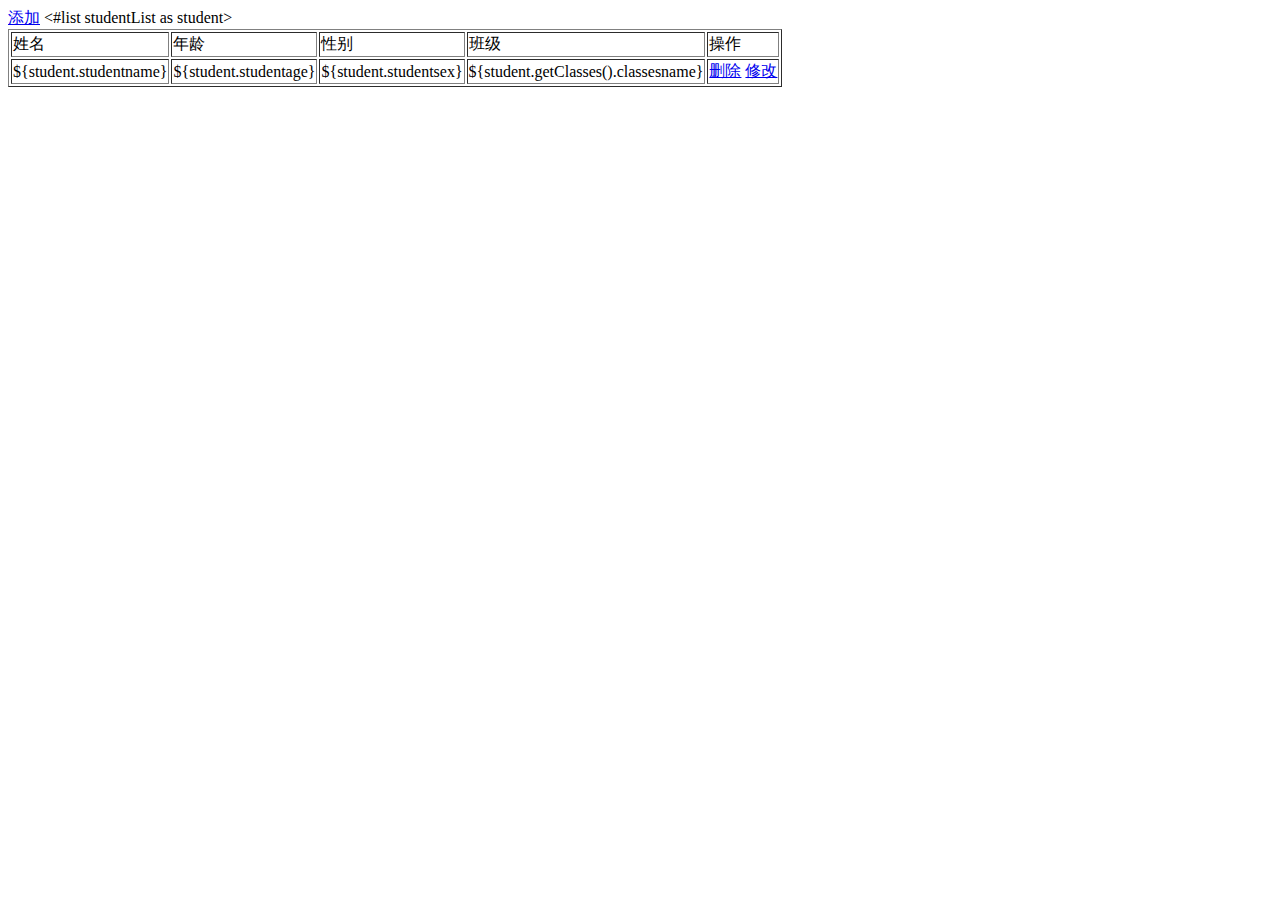
<file: WebRoot/index.html>
<!DOCTYPE HTML PUBLIC "-//W3C//DTD HTML 4.01 Transitional//EN">
<html>
    <head>
        <title>index.html</title>

        <meta http-equiv="keywords" content="keyword1,keyword2,keyword3">
        <meta http-equiv="description" content="this is my page">
        <meta http-equiv="content-type" content="text/html; charset=UTF-8">

        <!--<link rel="stylesheet" type="text/css" href="./styles.css">-->

    </head>

    <body>
        <a href="/student/add">添加</a>
        <table border="1">
            <tr>
                <td>
                    姓名
                </td>
                <td>
                    年龄
                </td>
                <td>
                    性别
                </td>
                <td>
                    班级
                </td>
                <td>
                    操作
                </td>
            </tr>
            <#list studentList as student>
            <tr>
                <td>
                    ${student.studentname}
                </td>
                <td>
                    ${student.studentage}
                </td>
                <td>
                    ${student.studentsex}
                </td>
                <td>
                    ${student.getClasses().classesname}
                </td>
                <td>
                    <a href="/student/delete/${student.studentid}">删除</a>
                    <a href="/student/get/${student.studentid}">修改</a>
                </td>
            </tr>
            </#list>

        </table>
    </body>
</html>
</file>
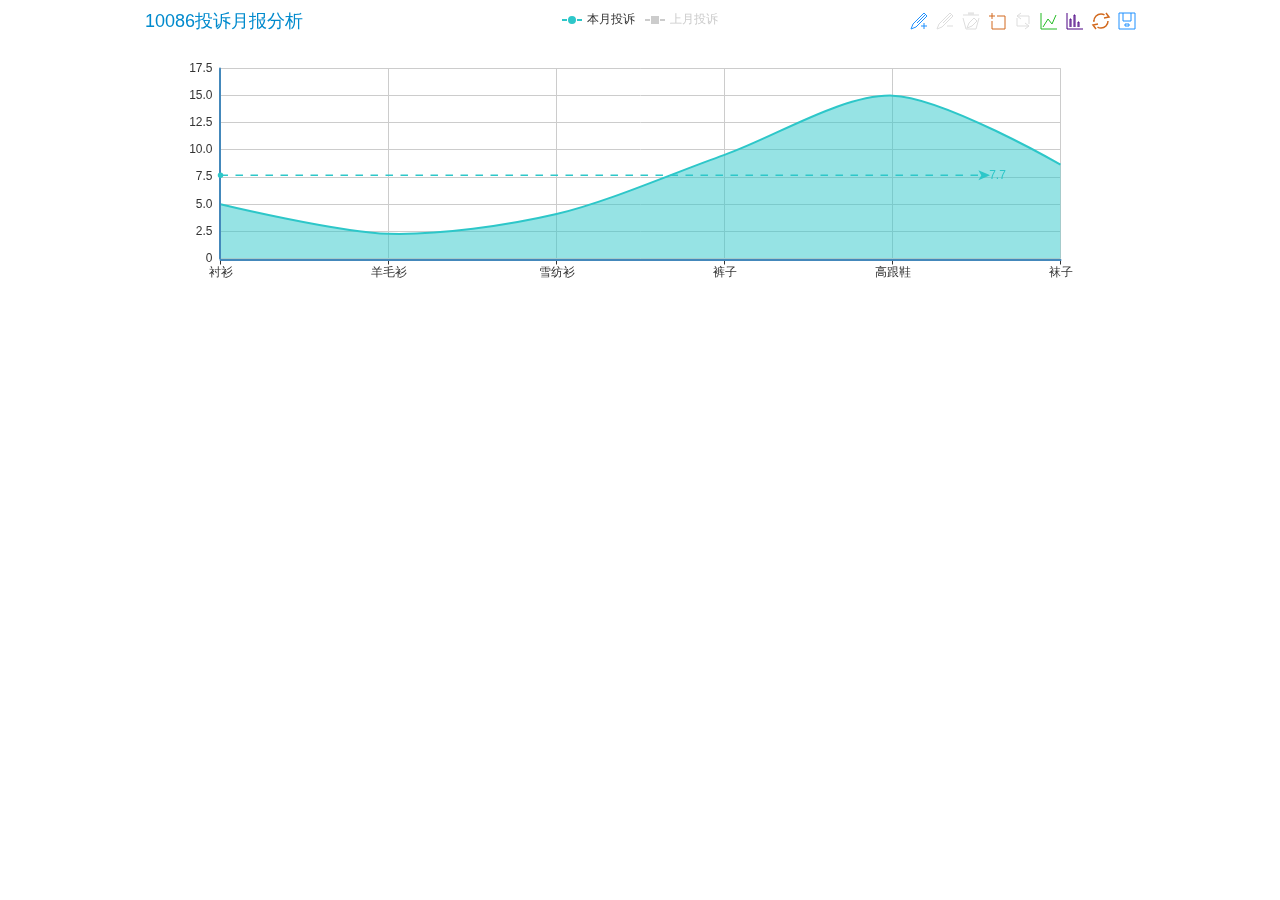
<file: WebRoot/86_analysis.html>
<!DOCTYPE html>
<head>
    <meta charset="utf-8">
    <title>10086投诉分析</title>
</head>
<body>
    <div id="main1" style="height:310px;width:1000px;margin:auto;top:10px;"></div>
    <script src="lib/echarts/echarts.js"></script>
    <script type="text/javascript">
     //图形
 		var shop_name=null;
		var data1=["衬衫","羊毛衫","雪纺衫","裤子","高跟鞋","袜子"];
		var data2=[5, 2, 4, 10, 16, 9];
		var data3=[7, 3, 2, 12, 8, 12];
	  	  
/* 		$.ajax({
				type:'post',
				url:'/dsr_trend/getList',
				data:'where='+liger.toJSON(sData),
				async:false,
				success:function(data){ 
				var list = eval(data);
				shop_name=list[0].SHOP_NAME;
				$.each(list,function(n,value){
				data1.push( list[n].CREATDATE );
				data2.push( list[n].DSR_QUAL );
				data3.push( list[n].DSR_DELI );
				data4.push( list[n].DSR_SERV );
				data5.push( list[n].DSR_LOGI );
							  });
      	        	}
	});  */
		// 路径配置
        require.config({
            paths:{ 
                'echarts' : 'lib/echarts'
            }
        });
   		//使用
		require([ 
					'echarts', 
					'echarts/chart/bar', // 使用柱状图就加载bar模块，按需加载
					'echarts/chart/line' // 使用折线图就加载line模块，按需加载
		], 
		function(ec) {
			// 基于准备好的dom，初始化echarts图表
			var myChart = ec.init(document.getElementById('main1'));
			var option = {
				// 定义默认色板
				color: [
					        '#2ec7c9','#b6a2de','#5ab1ef','#ffb980','#d87a80',
					        '#8d98b3','#e5cf0d','#97b552','#95706d','#dc69aa',
					        '#07a2a4','#9a7fd1','#588dd5','#f5994e','#c05050',
					        '#59678c','#c9ab00','#7eb00a','#6f5553','#c14089'
				],
			    // 图表标题
				title : {
					text : '10086投诉月报分析',
			        textStyle: {
		            fontWeight: 'normal',
		            color: '#008acd'          // 主标题文字颜色
        			}
				},
				
				// 工具箱
				toolbox : {
				//	color : ['#1e90ff', '#1e90ff', '#1e90ff', '#1e90ff'],//颜色
        		//	effectiveColor : '#ff4500',
					show : true,
					feature : {
					            mark : {show: true},
					            dataZoom : {show: true},
					            magicType : {show: true, type:['line', 'bar']},
					            restore : {show: true},
					            saveAsImage : {show: true}
						}
				},
				
				// 提示框							  
				tooltip : {
				 	trigger: 'axis',
					show : true
				},	
				//图例		
				legend : {
					data : [ '本月投诉','上月投诉'], //可与series.name关联
					selected : {
						'上月投诉' : false
					},
				},
				xAxis : [ {
					type : 'category',
					boundaryGap : false,
					data : data1	//横坐标数据
				} ],
				yAxis : [ {
				type : 'value',
				scale:true,
			//	precision:4,		//数值小数精确位数
			//	max:100,	//设置表格纵坐标最大值
				boundaryGap:[0.003,0.003]
				}],
				series : [{
					name: "本月投诉",
					type: "line",   //		图表类型，必要参数！如为空或不支持类型，则该系列数据不被显示。可选为：
									//		'line'（折线图） | 'bar'（柱状图） | 'scatter'（散点图） | 'k'（K线图）
									//		'pie'（饼图） | 'radar'（雷达图） | 'chord'（和弦图） | 'force'（力导向布局图） | 'map'（地图）
					data: data2,
					//标记最值
					markPoint : {
		                data : [
		                    {type : 'max', name: '最大值'},
		                    {type : 'min', name: '最小值'}
		                ]
		            },
		            //计算平均值
 		            markLine : {
 		           		precision:1,
		                data : [
		                    {type : 'average', name: '平均值'}
		                ]
		            },
					smooth:true,	//是否平滑曲线显示
					symbolSize: 2,	//标志图形大小
					itemStyle: {
    					normal: {
    					    areaStyle: {type: 'default'}, 
							borderWidth:3,//标志点大小
	        		//		color:'#FF0000',//线条颜色
	        				lineStyle :{
	        				width:'2'		//线条粗细
	        				}
	    				}
	    			}
				},
				{
					name: "上月投诉",
					type: "line",   //		图表类型，必要参数！如为空或不支持类型，则该系列数据不被显示。可选为：
									//		'line'（折线图） | 'bar'（柱状图） | 'scatter'（散点图） | 'k'（K线图）
									//		'pie'（饼图） | 'radar'（雷达图） | 'chord'（和弦图） | 'force'（力导向布局图） | 'map'（地图）
					data: data3,
/* 					//标记最值
					markPoint : {
		                data : [
		                    {type : 'max', name: '最大值'},
		                    {type : 'min', name: '最小值'}
		                ]
		            },
		            //计算平均值
 		            markLine : {
		                data : [
		                    {type : 'average', name: '平均值'}
		                ]
		            }, */
					smooth:true,	//是否平滑曲线显示
					symbolSize: 2,	//标志图形大小
					itemStyle: {
    					normal: {
    						areaStyle: {type: 'default'}, 
							borderWidth:3,//标志点大小
	        				color:'#FF0000',//线条颜色
	        				lineStyle :{
	        				width:'2'		//线条粗细
	        				}
	    				}
	    			}
				}]
			};
				// 为echarts对象加载数据 			
				myChart.setOption(option);
			});	

         
            
            
       
    </script>
</body>
</file>
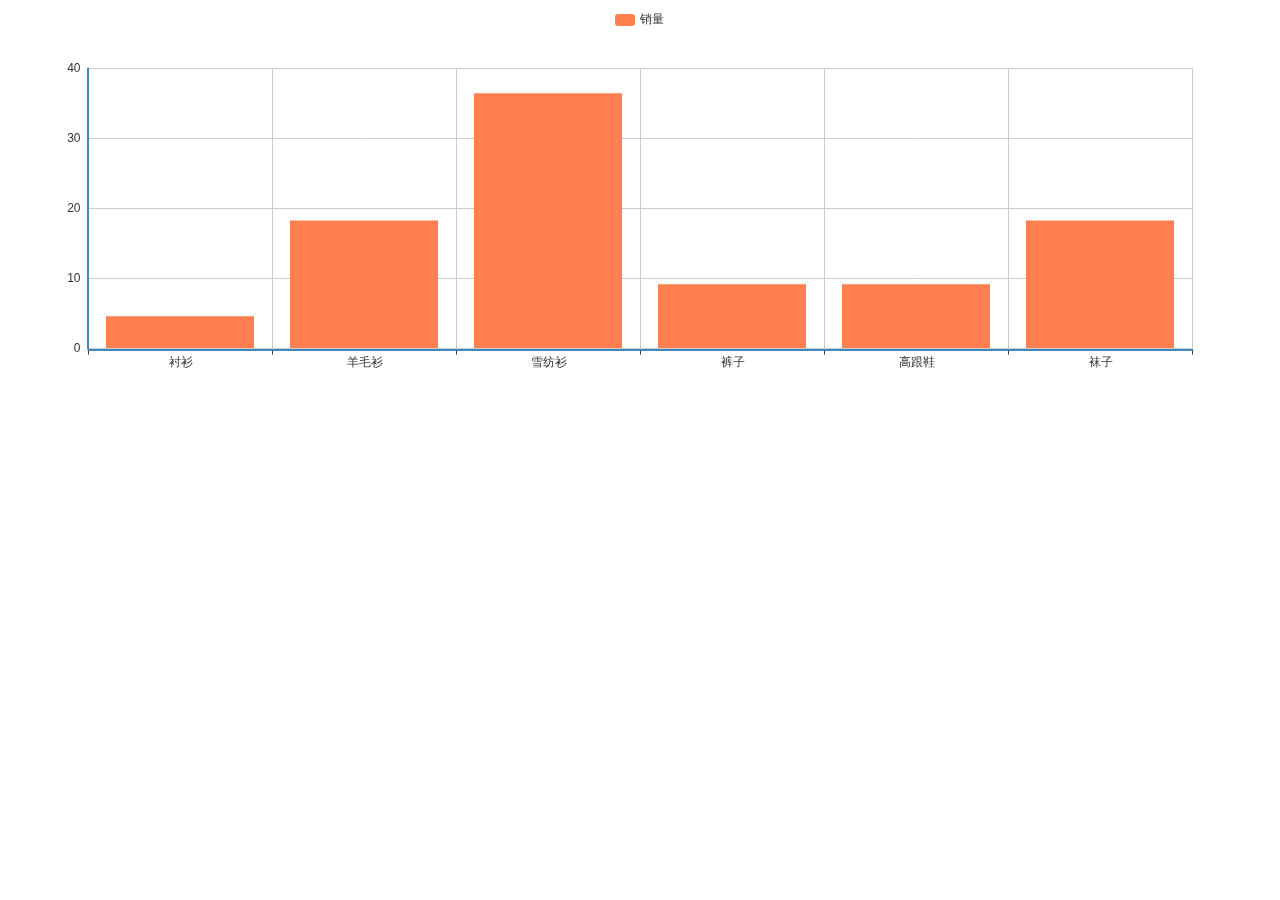
<file: WebRoot/echarts.html>
<!DOCTYPE html>
<head>
    <meta charset="utf-8">
    <title>ECharts</title>
</head>
<body>
    <!-- 为ECharts准备一个具备大小（宽高）的Dom -->
    <div id="main" style="height:400px"></div>
    <!-- ECharts单文件引入 -->
    <script src="lib/echarts/echarts.js"></script>
    <script type="text/javascript">
        // 路径配置
        require.config({
            paths: {
                echarts: 'lib/echarts'
            }
        });
        
        // 使用
        require(
            [
                'echarts',
                'echarts/chart/bar' // 使用柱状图就加载bar模块，按需加载
            ],
            function (ec) {
                // 基于准备好的dom，初始化echarts图表
                var myChart = ec.init(document.getElementById('main')); 
                
                var option = {
                    tooltip: {
                        show: true
                    },
                    legend: {
                        data:['销量']
                    },
                    xAxis : [
                        {
                            type : 'category',
                            data : ["衬衫","羊毛衫","雪纺衫","裤子","高跟鞋","袜子"]
                        }
                    ],
                    yAxis : [
                        {
                            type : 'value'
                        }
                    ],
                    series : [
                        {
                            "name":"销量",
                            "type":"bar",
                            "data":[5, 20, 40, 10, 10, 20]
                        }
                    ]
                };
        
                // 为echarts对象加载数据 
                myChart.setOption(option); 
            }
        );
    </script>
</body>
</file>
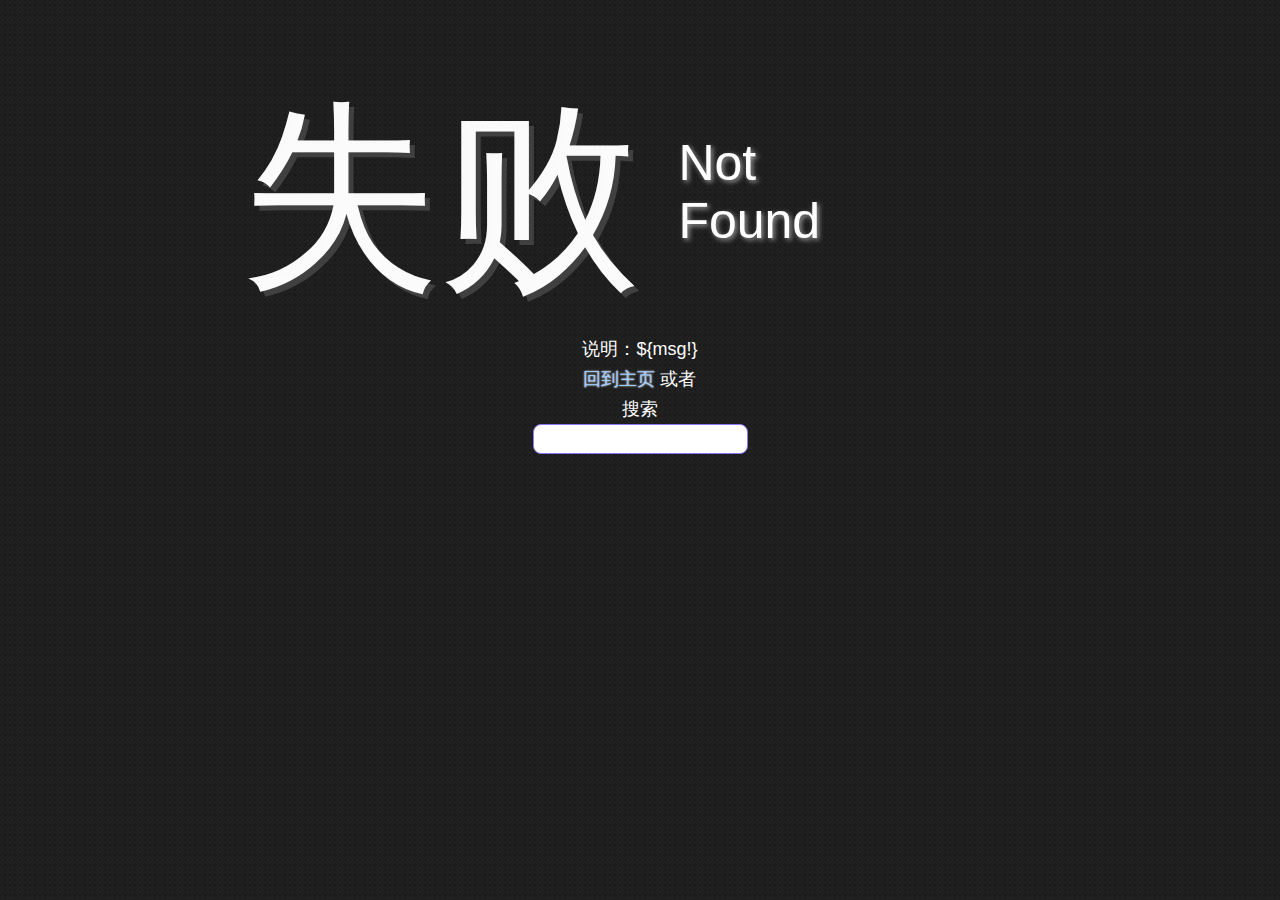
<file: WebRoot/msg.html>
<!DOCTYPE HTML PUBLIC "-//W3C//DTD HTML 4.01 Transitional//EN">
<html>
<head>
	<meta http-equiv="Content-Type" content="text/html; charset=UTF-8" />
    <title>操作失败</title>
    
	<link rel="icon" href="${cxt!}/files/images/favicon.ico" type="image/x-icon" />
	<link rel="shortcut icon" href="${cxt!}/files/images/favicon.ico" type="image/x-icon" />
	
	<meta name="robots" content="nofollow">
	<meta http-equiv="pragma" content="no-cache">
	<meta http-equiv="cache-control" content="no-cache">
	<meta http-equiv="expires" content="0">
	<meta http-equiv="keywords" content="keyword1,keyword2,keyword3">
	<meta http-equiv="description" content="This is my page">
	
	<style>
		*{
			margin:0;
			padding:0;
		}
		body{
			font-family: 'Audiowide', cursive, arial, helvetica, sans-serif;
			background:url([data-uri]) repeat;
			background-color:#212121;
			color:white;
			font-size: 18px;
			padding-bottom:20px;
		}
		.error-code{
			font-family: 'Creepster', cursive, arial, helvetica, sans-serif;
			font-size: 200px;
			color: white;
			color: rgba(255, 255, 255, 0.98);
			width: 50%;
			text-align: right;
			margin-top: 5%;
			text-shadow: 5px 5px hsl(0, 0%, 25%);
			float: left;
		}
		.not-found{
			width: 47%;
			float: right;
			margin-top: 5%;
			font-size: 50px;
			color: white;
			text-shadow: 2px 2px 5px hsl(0, 0%, 61%);
			padding-top: 70px;
		}
		.clear{
			float:none;
			clear:both;
		}
		.content{
			text-align:center;
			line-height: 30px;
		}
		input[type=text]{
			border: hsl(247, 89%, 72%) solid 1px;
			outline: none;
			padding: 5px 3px;
			font-size: 16px;
			border-radius: 8px;
		}
		a{
			text-decoration: none;
			color: #9ECDFF;
			text-shadow: 0px 0px 2px white;
		}
		a:hover{
			color:white;
		}

	</style>
</head>
<body>
	
	<p class="error-code">
		失败
	</p>
	<p class="not-found">Not<br/>Found</p>
	<div class="clear"></div>
	<div class="content">
		说明：${msg!}
		<br/><a href="${cxt!}/jf/platform/login">回到主页</a> 或者<br/><form>搜索<br/><input autofocus type="text" name="search" /></form>
	</div>
	
	<div style="display:none;">
  		<p class="message"></p>
    </div>
    
</body>
</html>
</file>
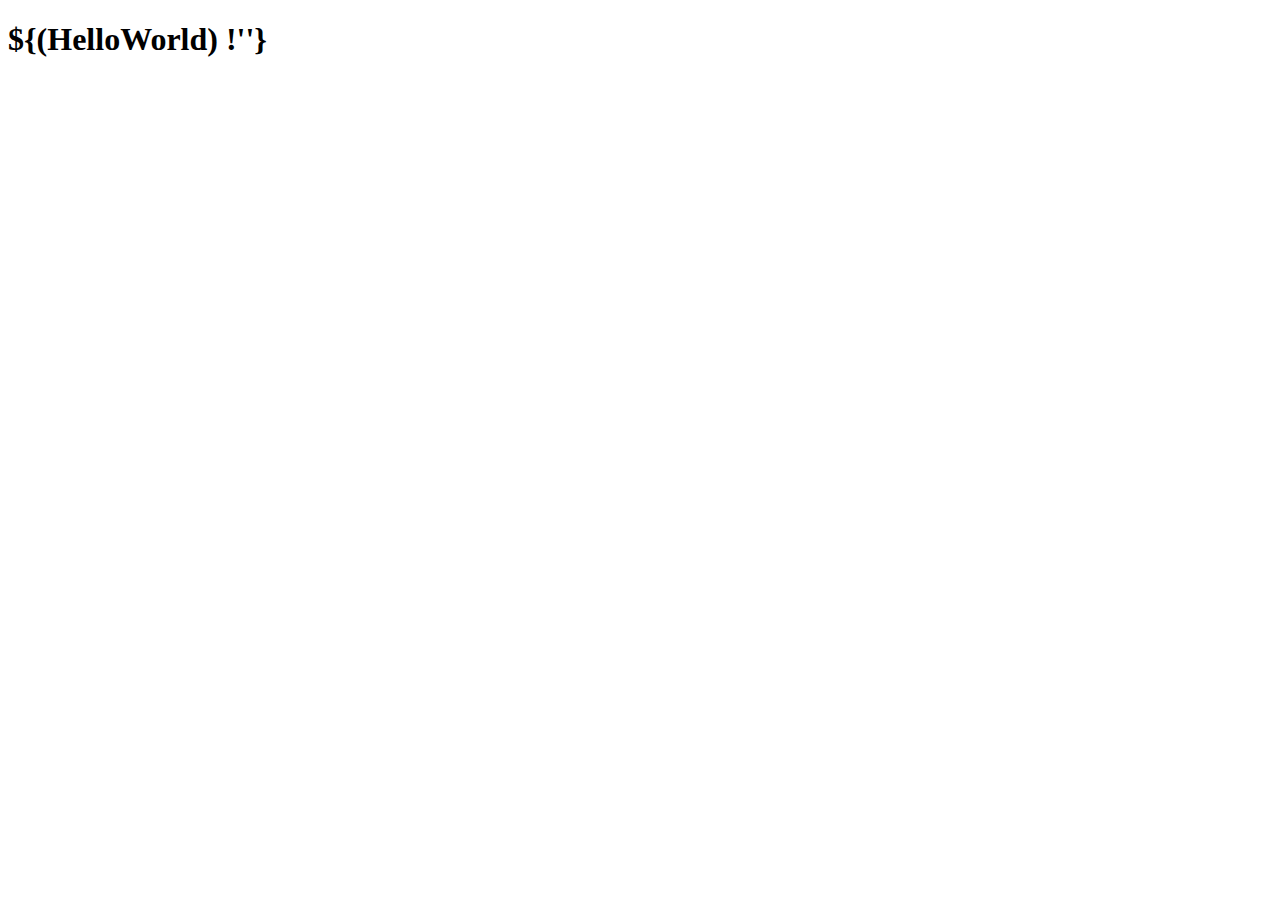
<file: WebRoot/hello/helloworld.html>
<!DOCTYPE html>
<html>
<head>
<meta charset="UTF-8">
<title>Insert title here</title>
</head>
<body>
  
    <!-- FreeMarker 安全输出  页面当中如果有Null会报错 -->
   <h1>${(HelloWorld) !''}  </h1>
</body>
</html>
</file>
